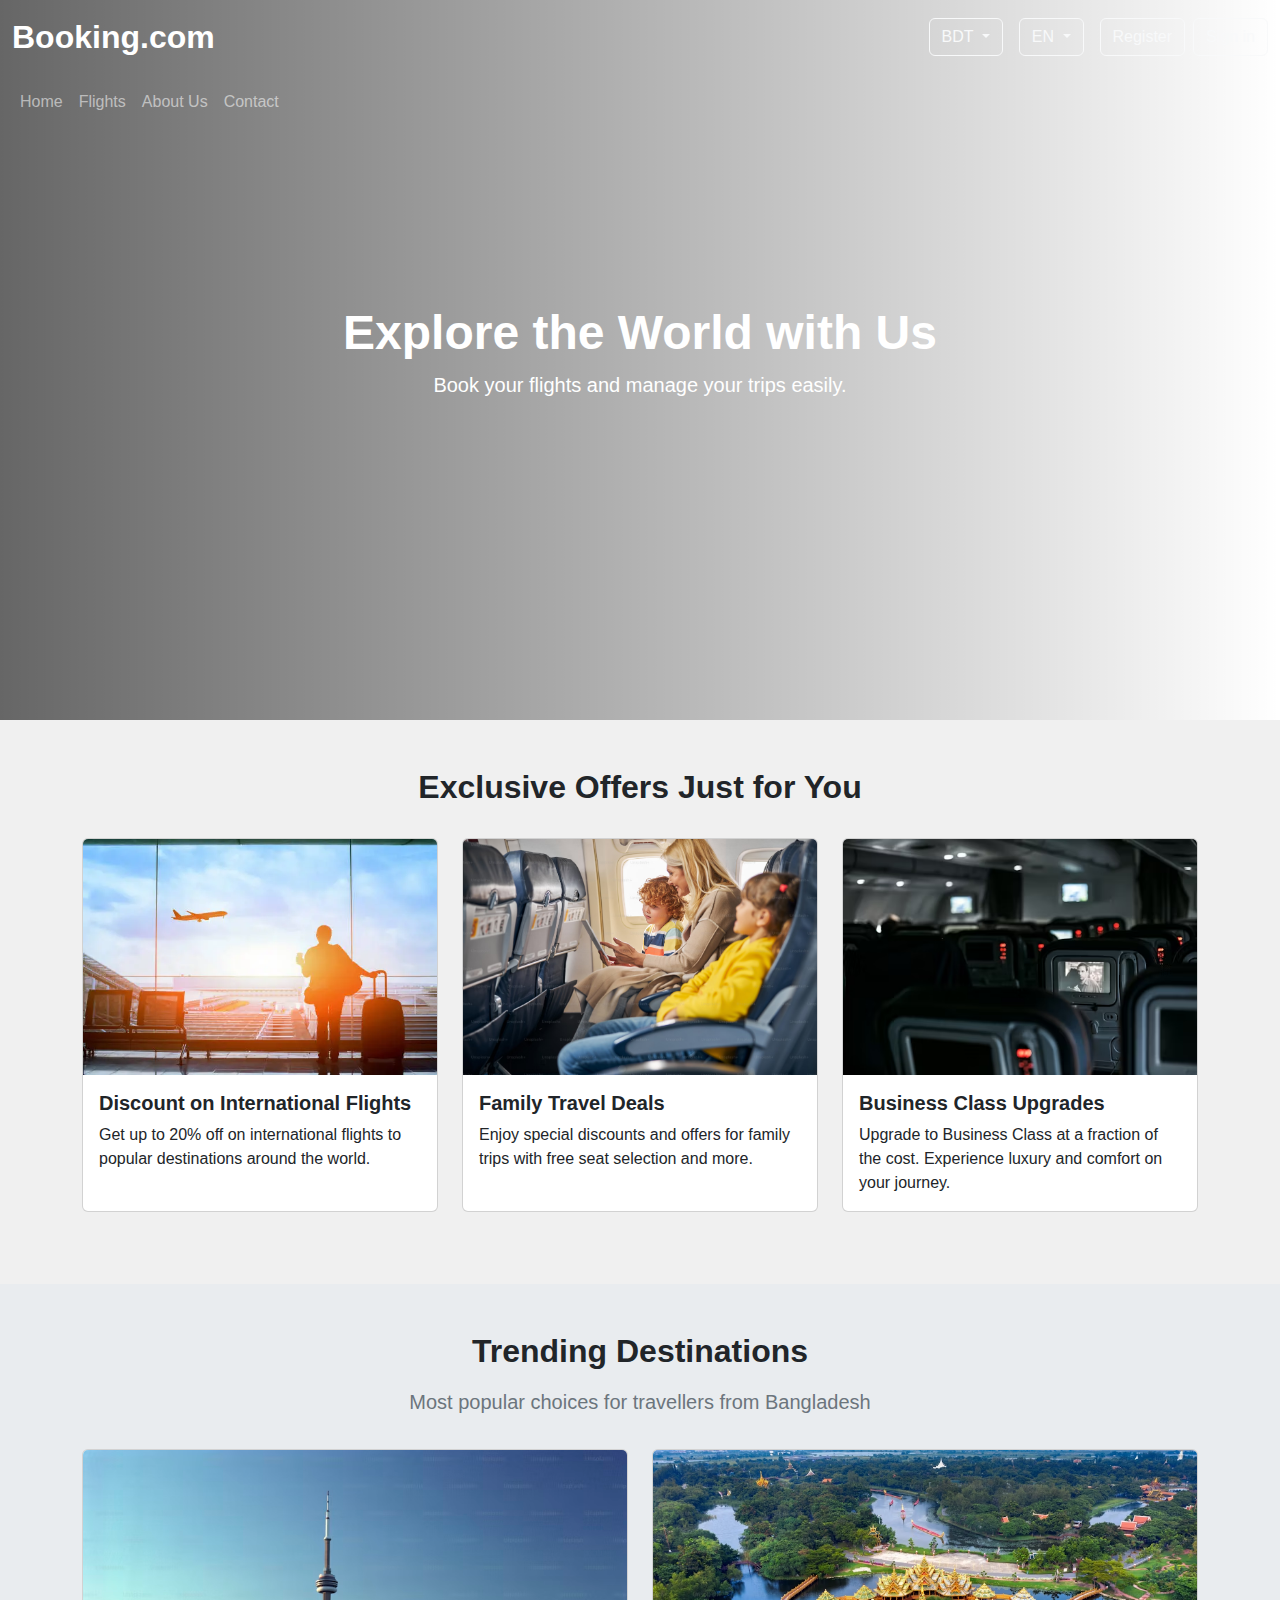
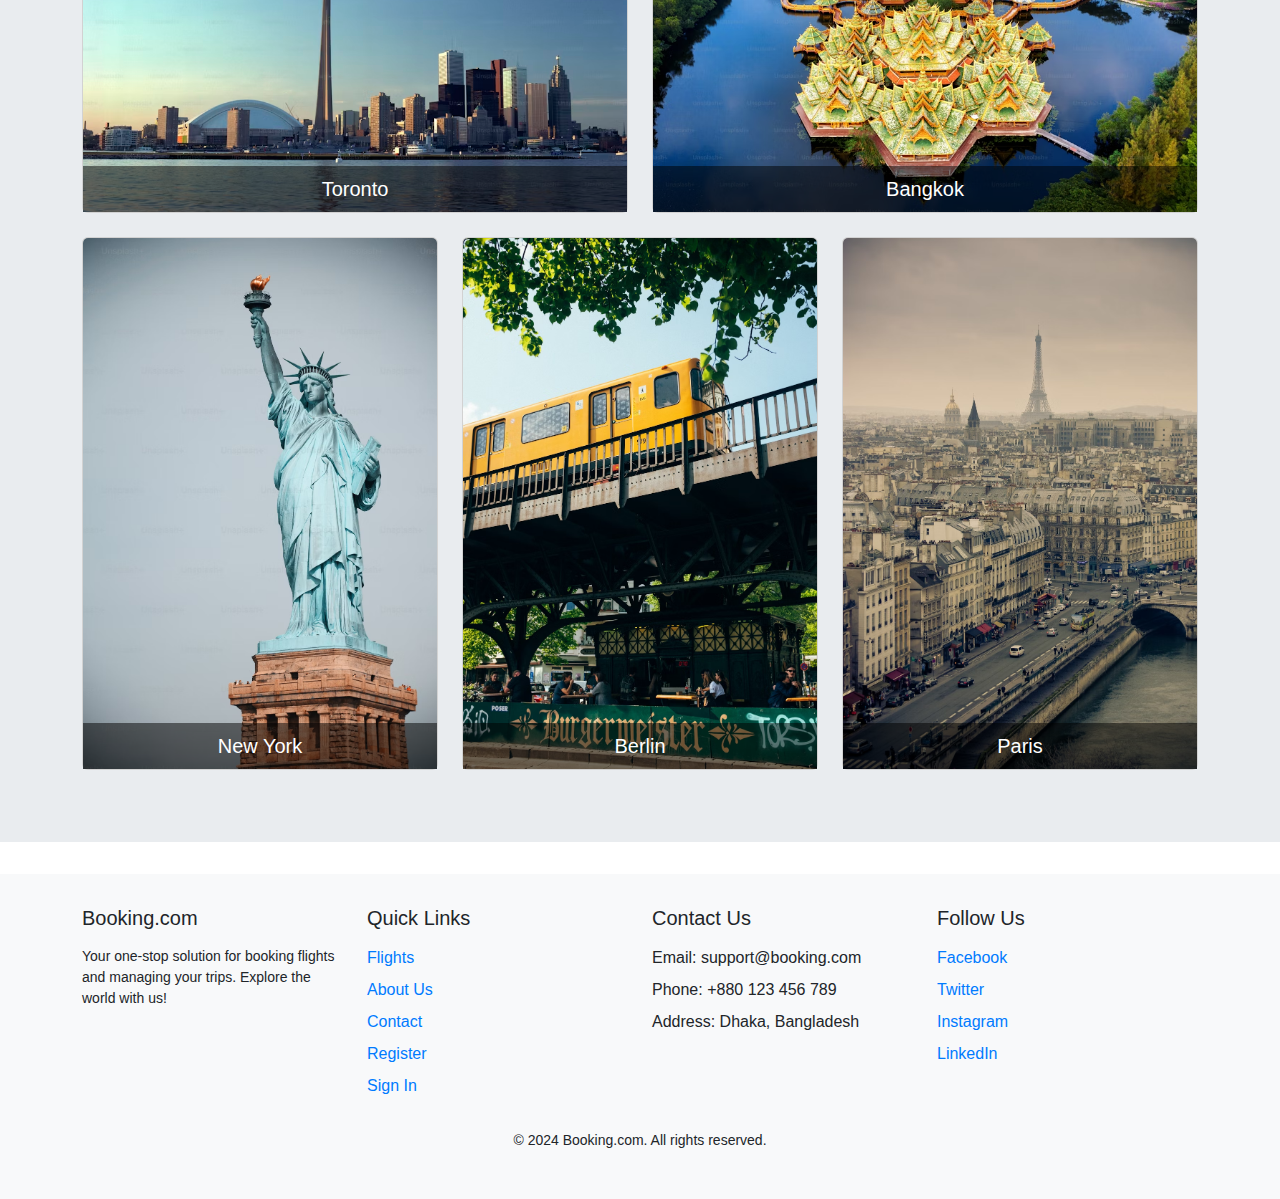
<file: index.html>
<!DOCTYPE html>
<html lang="en">

<head>
    <meta charset="UTF-8">
    <meta name="viewport" content="width=device-width, initial-scale=1.0">
    <title>Booking.com</title>
    <link href="https://cdn.jsdelivr.net/npm/bootstrap@5.3.0/dist/css/bootstrap.min.css" rel="stylesheet">
    <link rel="stylesheet" href="assets/css/style.css">
    <link rel="stylesheet" href="assets/css/index.css">
</head>

<body>
    <header class="header-section">
        <div class="container-fluid">
            <nav class="navbar navbar-expand-lg navbar-dark">
                <a class="navbar-brand" href="index.html">Booking.com</a>
                <div class="ms-auto d-flex align-items-center">
                    <div class="dropdown me-3">
                        <button class="btn btn-outline-light dropdown-toggle" type="button" id="currencyDropdown" data-bs-toggle="dropdown" aria-expanded="false">
                            BDT
                        </button>
                        <ul class="dropdown-menu" aria-labelledby="currencyDropdown">
                            <li><a class="dropdown-item" href="#">USD</a></li>
                            <li><a class="dropdown-item" href="#">EUR</a></li>
                            <li><a class="dropdown-item" href="#">JPY</a></li>
                        </ul>
                    </div>
                    <div class="dropdown me-3">
                        <button class="btn btn-outline-light dropdown-toggle" type="button" id="languageDropdown" data-bs-toggle="dropdown" aria-expanded="false">
                            EN
                        </button>
                        <ul class="dropdown-menu" aria-labelledby="languageDropdown">
                            <li><a class="dropdown-item" href="#">English</a></li>
                            <li><a class="dropdown-item" href="#">Bangla</a></li>
                            <li><a class="dropdown-item" href="#">French</a></li>
                        </ul>
                    </div>
                    <a href="register.html" class="btn btn-outline-light me-2">Register</a>
                    <a href="login.html" class="btn btn-outline-light">Sign in</a>
                </div>
            </nav>
        </div>
        <div class="container-fluid">
            <nav class="navbar navbar-expand-lg navbar-dark bg-transparent">
                <div class="collapse navbar-collapse" id="navbarNav">
                    <ul class="navbar-nav">
                        <li class="nav-item">
                            <a class="nav-link" href="index.html">Home</a>
                        </li>
                        <li class="nav-item">
                            <a class="nav-link" href="search-flights.html">Flights</a>
                        </li>
                        <li class="nav-item">
                            <!-- Link to scroll down to About Us section -->
                            <a class="nav-link" href="#about-section">About Us</a>
                        </li>
                        <li class="nav-item">
                            <!-- Link to scroll down to Footer (Contact) section -->
                            <a class="nav-link" href="#contact-section">Contact</a>
                        </li>
                    </ul>
                </div>
            </nav>
        </div>
        <div class="header-content text-center">
            <h1>Explore the World with Us</h1>
            <p>Book your flights and manage your trips easily.</p>
        </div>
    </header>

    <!-- Offers Section (About Us) -->
    <section id="about-section" class="offers-section py-5">
        <div class="container">
            <h2 class="text-center offers-header">Exclusive Offers Just for You</h2> <!-- Added header text -->
            <div class="row">
                <!-- Offer Card 1 -->
                <div class="col-md-4 mb-4">
                    <div class="card h-100">
                        <img src="assets/images/offer1.jpg" class="card-img-top" alt="Discount on International Flights">
                        <div class="card-body">
                            <h5 class="card-title">Discount on International Flights</h5>
                            <p class="card-text">Get up to 20% off on international flights to popular destinations around the world.</p>
                        </div>
                    </div>
                </div>

                <!-- Offer Card 2 -->
                <div class="col-md-4 mb-4">
                    <div class="card h-100">
                        <img src="assets/images/offer2.jpg" class="card-img-top" alt="Family Travel Deals">
                        <div class="card-body">
                            <h5 class="card-title">Family Travel Deals</h5>
                            <p class="card-text">Enjoy special discounts and offers for family trips with free seat selection and more.</p>
                        </div>
                    </div>
                </div>

                <!-- Offer Card 3 -->
                <div class="col-md-4 mb-4">
                    <div class="card h-100">
                        <img src="assets/images/offer3.jpg" class="card-img-top" alt="Business Class Upgrades">
                        <div class="card-body">
                            <h5 class="card-title">Business Class Upgrades</h5>
                            <p class="card-text">Upgrade to Business Class at a fraction of the cost. Experience luxury and comfort on your journey.</p>
                        </div>
                    </div>
                </div>
            </div>
        </div>
    </section>

    <!-- Trending Destinations Section (Also part of About us) -->
    <section class="trending-destinations-section py-5">
        <div class="container">
            <h2 class="text-center trending-header">Trending Destinations</h2>
            <p class="text-center trending-subtext">Most popular choices for travellers from Bangladesh</p>
            <div class="row">
                <div class="col-md-6 mb-4">
                    <div class="card h-100">
                        <div class="destination-card">
                            <img src="assets/images/toronto.jpg" class="card-img-top" alt="Toronto">
                            <div class="destination-name">Toronto</div>
                        </div>
                    </div>
                </div>
                <div class="col-md-6 mb-4">
                    <div class="card h-100">
                        <div class="destination-card">
                            <img src="assets/images/bangkok.jpg" class="card-img-top" alt="Bangkok">
                            <div class="destination-name">Bangkok</div>
                        </div>
                    </div>
                </div>
                <div class="col-md-4 mb-4">
                    <div class="card h-100">
                        <div class="destination-card">
                            <img src="assets/images/new-york.jpg" class="card-img-top" alt="New York">
                            <div class="destination-name">New York</div>
                        </div>
                    </div>
                </div>
                <div class="col-md-4 mb-4">
                    <div class="card h-100">
                        <div class="destination-card">
                            <img src="assets/images/berlin.jpg" class="card-img-top" alt="Berlin">
                            <div class="destination-name">Berlin</div>
                        </div>
                    </div>
                </div>
                <div class="col-md-4 mb-4">
                    <div class="card h-100">
                        <div class="destination-card">
                            <img src="assets/images/paris.jpg" class="card-img-top" alt="Paris">
                            <div class="destination-name">Paris</div>
                        </div>
                    </div>
                </div>
            </div>
        </div>
    </section>

    <!-- Footer Section (Contact) -->
    <footer id="contact-section" class="footer-section">
        <div class="container">
            <div class="row">
                <!-- Footer Column 1 -->
                <div class="col-md-3">
                    <h5>Booking.com</h5>
                    <p>Your one-stop solution for booking flights and managing your trips. Explore the world with us!</p>
                </div>

                <!-- Footer Column 2 -->
                <div class="col-md-3">
                    <h5>Quick Links</h5>
                    <ul class="list-unstyled">
                        <li><a href="search-flights.html">Flights</a></li>
                        <li><a href="#">About Us</a></li>
                        <li><a href="#">Contact</a></li>
                        <li><a href="register.html">Register</a></li>
                        <li><a href="login.html">Sign In</a></li>
                    </ul>
                </div>

                <!-- Footer Column 3 -->
                <div class="col-md-3">
                    <h5>Contact Us</h5>
                    <ul class="list-unstyled">
                        <li>Email: support@booking.com</li>
                        <li>Phone: +880 123 456 789</li>
                        <li>Address: Dhaka, Bangladesh</li>
                    </ul>
                </div>

                <!-- Footer Column 4 -->
                <div class="col-md-3">
                    <h5>Follow Us</h5>
                    <ul class="list-unstyled">
                        <li><a href="#">Facebook</a></li>
                        <li><a href="#">Twitter</a></li>
                        <li><a href="#">Instagram</a></li>
                        <li><a href="#">LinkedIn</a></li>
                    </ul>
                </div>
            </div>
            <div class="text-center mt-3">
                <p>&copy; 2024 Booking.com. All rights reserved.</p>
            </div>
        </div>
    </footer>

    <script src="https://cdn.jsdelivr.net/npm/bootstrap@5.3.0/dist/js/bootstrap.bundle.min.js"></script>
</body>

</html>
</file>
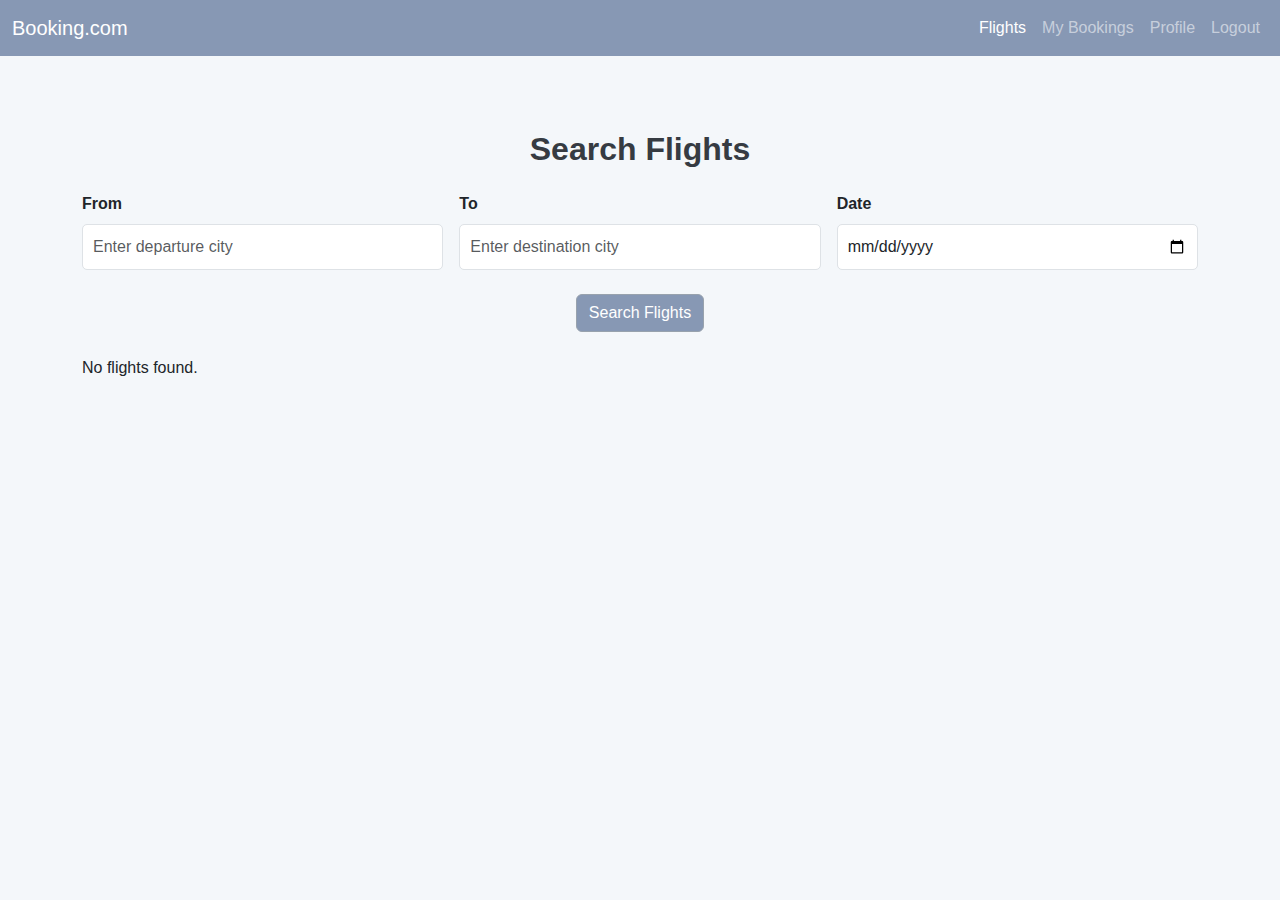
<file: booking-confirmation.html>
<!-- booking-confirmation.html -->
<!DOCTYPE html>
<html lang="en">

<head>
    <meta charset="UTF-8">
    <meta name="viewport" content="width=device-width, initial-scale=1.0">
    <title>Booking Confirmation</title>
    <link href="https://cdn.jsdelivr.net/npm/bootstrap@5.3.0/dist/css/bootstrap.min.css" rel="stylesheet">
    <link rel="stylesheet" href="assets/css/style.css">
    <link rel="stylesheet" href="assets/css/booking-confirmation.css">
</head>

<body>
    <div class="container mt-4">
        <h2>Booking Confirmation</h2>
        <div id="ticketDetails"></div>
        <a href="flights.html" class="btn btn-primary mt-4">Back to Flights</a>
    </div>

    <script>
        // Load booking details and display ticket
        window.onload = function () {
            const bookingDetails = JSON.parse(localStorage.getItem('bookingDetails'));

            if (bookingDetails) {
                document.getElementById('ticketDetails').innerHTML = `
                    <div class="card">
                        <div class="card-body">
                            <h5 class="card-title">Flight Number: ${bookingDetails.flightNumber}</h5>
                            <p class="card-text">Email: ${bookingDetails.email}</p>
                            <p class="card-text">Seats: ${bookingDetails.seats}</p>
                            <p class="card-text">Class: ${bookingDetails.class}</p>
                            <p class="card-text">Children: ${bookingDetails.children}</p>
                            <p class="card-text">Passport Number: ${bookingDetails.passport}</p>
                            <p class="card-text">Booking Status: Confirmed</p>
                        </div>
                    </div>
                `;
            } else {
                window.location.href = 'flights.html'; // Redirect back if no booking is available
            }
        };
    </script>

    <script src="https://cdn.jsdelivr.net/npm/bootstrap@5.3.0/dist/js/bootstrap.bundle.min.js"></script>
</body>

</html>
</file>
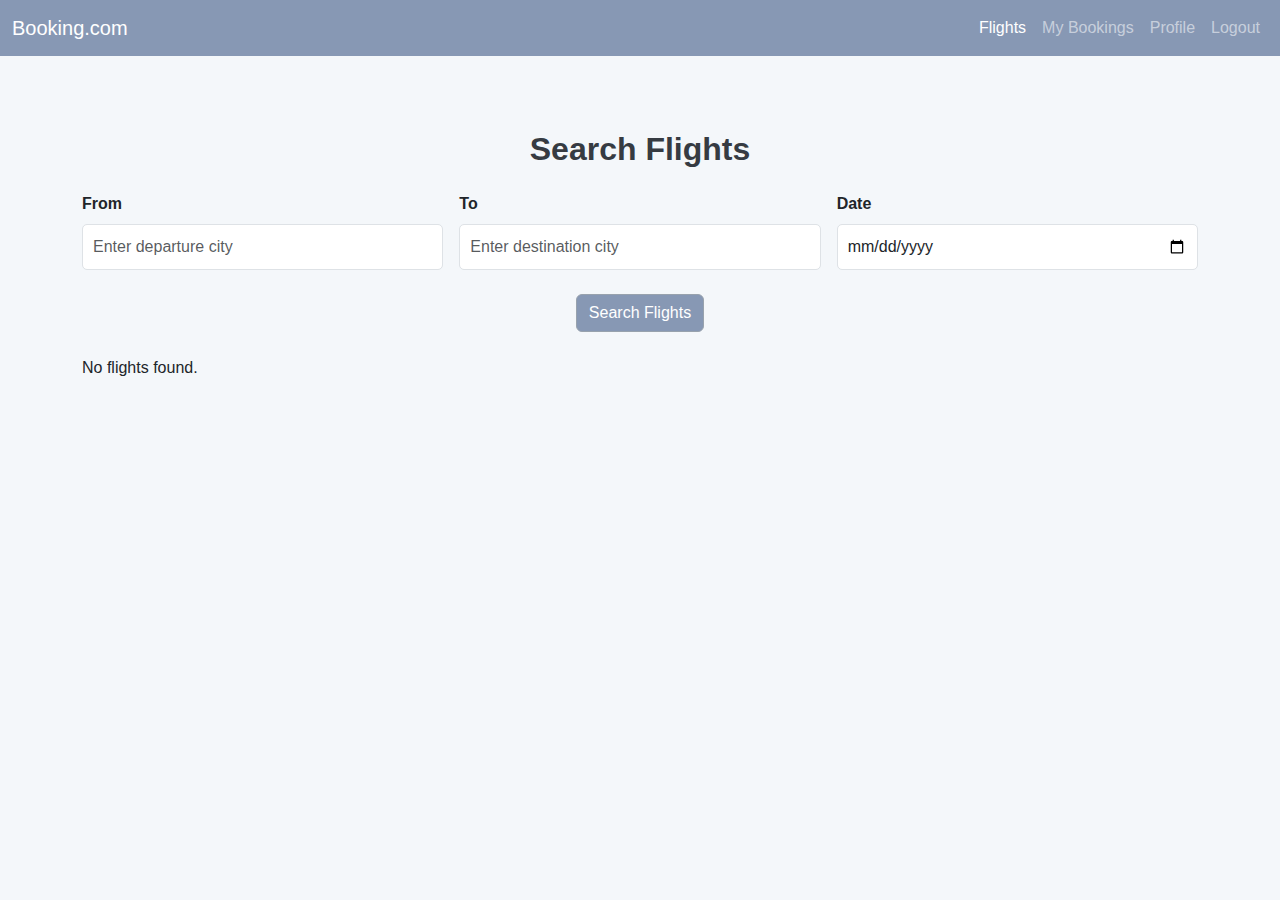
<file: booking.html>
<!DOCTYPE html>
<html lang="en">
<head>
    <meta charset="UTF-8">
    <meta name="viewport" content="width=device-width, initial-scale=1.0">
    <title>Book Flight - Booking.com</title>
    <link href="https://cdn.jsdelivr.net/npm/bootstrap@5.3.0/dist/css/bootstrap.min.css" rel="stylesheet">
    <link rel="stylesheet" href="assets/css/style.css">
    <link rel="stylesheet" href="assets/css/booking.css">
</head>
<body>
    <!-- Navbar -->
    <header class="header-section">
        <div class="container-fluid">
            <nav class="navbar navbar-expand-lg navbar-dark">
                <a class="navbar-brand" href="user-interface.html">Booking.com</a>
                <button class="navbar-toggler" type="button" data-bs-toggle="collapse" data-bs-target="#navbarNav"
                    aria-controls="navbarNav" aria-expanded="false" aria-label="Toggle navigation">
                    <span class="navbar-toggler-icon"></span>
                </button>
                <div class="collapse navbar-collapse" id="navbarNav">
                    <ul class="navbar-nav ms-auto">
                        <li class="nav-item">
                            <a class="nav-link active" aria-current="page" href="flights.html">Flights</a>
                        </li>
                        <li class="nav-item">
                            <a class="nav-link" href="booking-history.html">My Bookings</a>
                        </li>
                        <li class="nav-item">
                            <a class="nav-link" href="user-profile.html">Profile</a>
                        </li>
                        <li class="nav-item">
                            <a class="nav-link" id="logoutBtn" href="#">Logout</a>
                        </li>
                    </ul>
                </div>
            </nav>
        </div>
    </header>

    <!-- Booking Form Section -->
    <section class="booking-section">
        <div class="container mt-4">
            <h2 class="text-center mb-4">Book Your Flight</h2>
            <form id="bookingForm">
                <div id="flightDetails" class="card mb-4 p-3"></div>
                <div class="mb-3">
                    <label for="email" class="form-label">Email</label>
                    <input type="email" class="form-control" id="email" required>
                </div>
                <div class="mb-3">
                    <label for="seats" class="form-label">Number of Seats</label>
                    <input type="number" class="form-control" id="seats" min="1" required>
                </div>
                <div class="mb-3">
                    <label for="class" class="form-label">Class</label>
                    <select class="form-select" id="class" required>
                        <option value="economy">Economy</option>
                        <option value="business">Business</option>
                    </select>
                </div>
                <div class="mb-3">
                    <label for="children" class="form-label">Children (Under 12)</label>
                    <input type="number" class="form-control" id="children" min="0" required>
                </div>
                <div class="mb-3">
                    <label for="passport" class="form-label">Passport Number</label>
                    <input type="text" class="form-control" id="passport" required>
                </div>
                <div class="text-center">
                    <button type="submit" class="btn btn-primary">Proceed to Payment</button>
                </div>
            </form>
        </div>
    </section>

    <!-- Payment Modal -->
    <div class="modal fade" id="paymentModal" tabindex="-1" aria-labelledby="paymentModalLabel" aria-hidden="true">
        <div class="modal-dialog">
            <div class="modal-content">
                <div class="modal-header">
                    <h5 class="modal-title" id="paymentModalLabel">Payment</h5>
                    <button type="button" class="btn-close" data-bs-dismiss="modal" aria-label="Close"></button>
                </div>
                <div class="modal-body">
                    <p>Please complete your payment to confirm the booking.</p>
                    <div class="mb-3">
                        <label for="cardNumber" class="form-label">Card Number</label>
                        <input type="text" class="form-control" id="cardNumber" required>
                    </div>
                    <div class="mb-3">
                        <label for="expiryDate" class="form-label">Expiry Date</label>
                        <input type="text" class="form-control" id="expiryDate" placeholder="MM/YY" required>
                    </div>
                    <div class="mb-3">
                        <label for="cvv" class="form-label">CVV</label>
                        <input type="text" class="form-control" id="cvv" required>
                    </div>
                </div>
                <div class="modal-footer">
                    <button type="button" class="btn btn-secondary" data-bs-dismiss="modal">Cancel</button>
                    <button type="button" class="btn btn-primary" id="confirmPaymentBtn">Confirm Payment</button>
                </div>
            </div>
        </div>
    </div>

    <script src="assets/js/booking.js"></script>
    <script src="https://cdn.jsdelivr.net/npm/bootstrap@5.3.0/dist/js/bootstrap.bundle.min.js"></script>
</body>
</html>
</file>
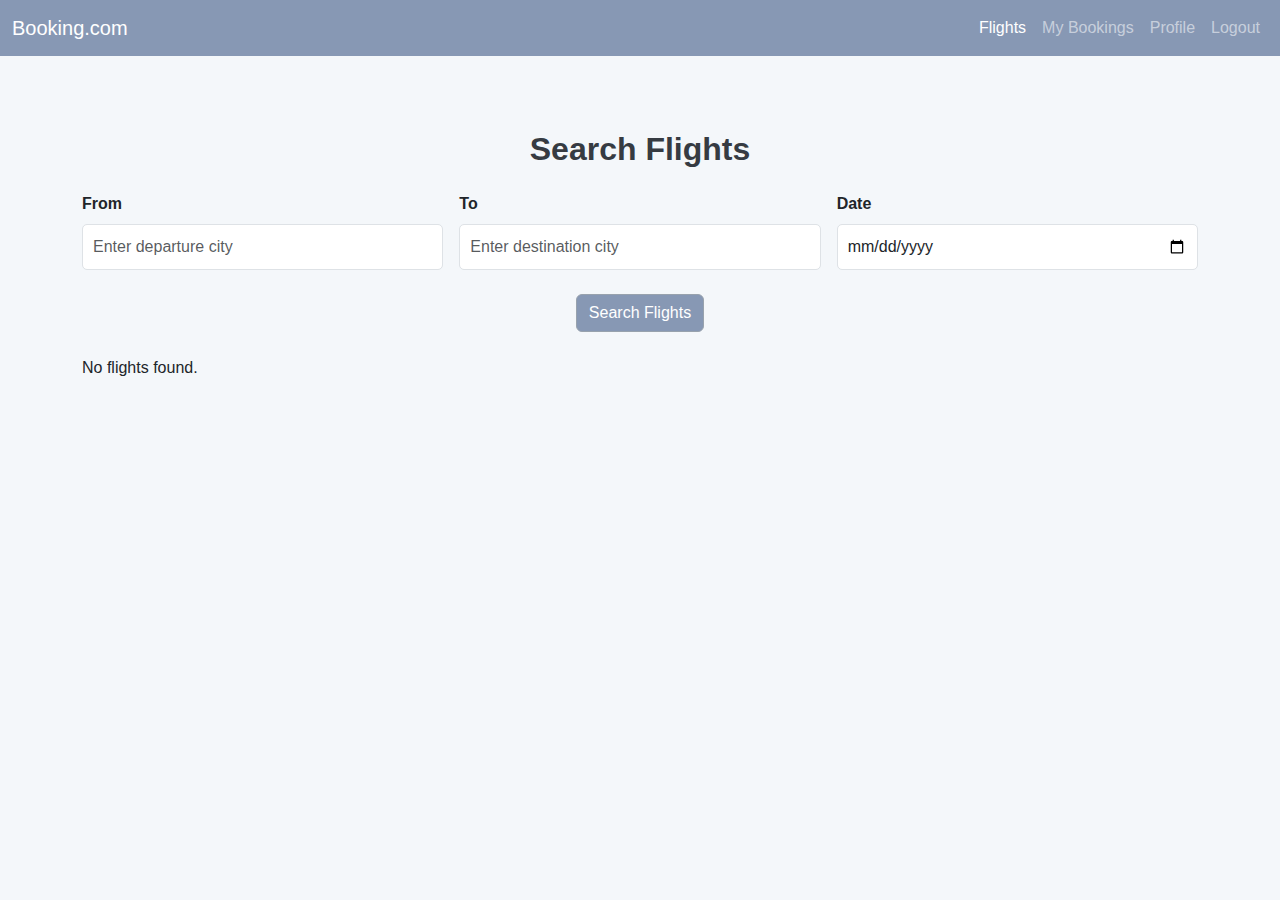
<file: flights.html>
<!DOCTYPE html>
<html lang="en">

<head>
    <meta charset="UTF-8">
    <meta name="viewport" content="width=device-width, initial-scale=1.0">
    <title>Flights - Booking.com</title>
    <link href="https://cdn.jsdelivr.net/npm/bootstrap@5.3.0/dist/css/bootstrap.min.css" rel="stylesheet">
    <link rel="stylesheet" href="assets/css/style.css">
    <link rel="stylesheet" href="assets/css/search-flights.css">
</head>

<body>
    <!-- Navbar -->
    <header class="header-section">
        <div class="container-fluid">
            <nav class="navbar navbar-expand-lg navbar-dark">
                <a class="navbar-brand" href="user-interface.html">Booking.com</a>
                <button class="navbar-toggler" type="button" data-bs-toggle="collapse" data-bs-target="#navbarNav"
                    aria-controls="navbarNav" aria-expanded="false" aria-label="Toggle navigation">
                    <span class="navbar-toggler-icon"></span>
                </button>
                <div class="collapse navbar-collapse" id="navbarNav">
                    <ul class="navbar-nav ms-auto">
                        <li class="nav-item">
                            <a class="nav-link active" aria-current="page" href="flights.html">Flights</a>
                        </li>
                        <li class="nav-item">
                            <a class="nav-link" href="booking-history.html">My Bookings</a>
                        </li>
                        <li class="nav-item">
                            <a class="nav-link" href="user-profile.html">Profile</a>
                        </li>
                        <li class="nav-item">
                            <a class="nav-link" id="logoutBtn" href="#">Logout</a>
                        </li>
                    </ul>
                </div>
            </nav>
        </div>
    </header>

    <!-- Flight Search Form and Results Section -->
    <section class="search-section">
        <div class="container mt-4">
            <h2 class="text-center mb-4">Search Flights</h2>
            <form id="searchForm" class="mb-4">
                <div class="row g-3">
                    <div class="col-md-4">
                        <label for="from" class="form-label">From</label>
                        <input type="text" class="form-control" id="from" placeholder="Enter departure city" required>
                    </div>
                    <div class="col-md-4">
                        <label for="to" class="form-label">To</label>
                        <input type="text" class="form-control" id="to" placeholder="Enter destination city" required>
                    </div>
                    <div class="col-md-4">
                        <label for="date" class="form-label">Date</label>
                        <input type="date" class="form-control" id="date" required>
                    </div>
                </div>
                <div class="text-center mt-4">
                    <button type="submit" class="btn btn-primary">Search Flights</button>
                </div>
            </form>

            <div id="results" class="mt-4">
                <!-- Flight results will be displayed here -->
            </div>
        </div>
    </section>

    <script src="assets/js/flights.js"></script>
    <script src="https://cdn.jsdelivr.net/npm/bootstrap@5.3.0/dist/js/bootstrap.bundle.min.js"></script>
</body>

</html>
</file>
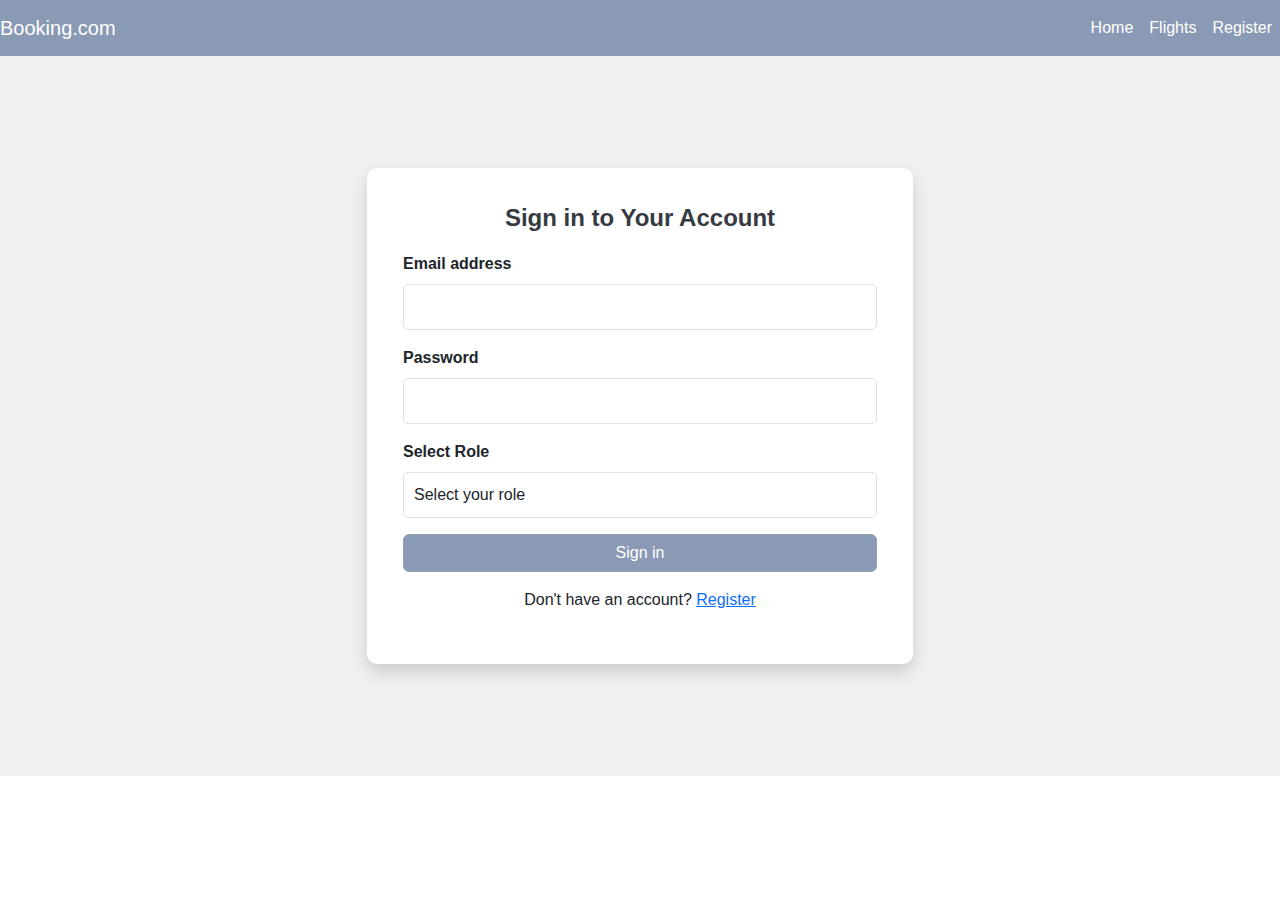
<file: login.html>
<!DOCTYPE html>
<html lang="en">

<head>
    <meta charset="UTF-8">
    <meta name="viewport" content="width=device-width, initial-scale=1.0">
    <title>Login - Booking.com</title>
    <link href="https://cdn.jsdelivr.net/npm/bootstrap@5.3.0/dist/css/bootstrap.min.css" rel="stylesheet">
    <link rel="stylesheet" href="assets/css/style.css">
    <link rel="stylesheet" href="assets/css/auth.css">
</head>

<body>
    <!-- Navbar -->
<header class="header-section">
    <div class="container-fluid">
        <nav class="navbar navbar-expand-lg navbar-dark">
            <a class="navbar-brand" href="index.html">Booking.com</a>
            <button class="navbar-toggler" type="button" data-bs-toggle="collapse" data-bs-target="#navbarNav"
                aria-controls="navbarNav" aria-expanded="false" aria-label="Toggle navigation">
                <span class="navbar-toggler-icon"></span>
            </button>
            <div class="collapse navbar-collapse" id="navbarNav">
                <ul class="navbar-nav ms-auto">
                    <li class="nav-item">
                        <a class="nav-link" href="index.html">Home</a>
                    </li>
                    <li class="nav-item">
                        <a class="nav-link" href="search-flights.html">Flights</a>
                    </li>
                    <li class="nav-item">
                        <a class="nav-link" href="register.html">Register</a>
                    </li>
                </ul>
            </div>
        </nav>
    </div>
</header>


    <!-- Login Form Section -->
    <section class="auth-section">
        <div class="container">
            <div class="row justify-content-center">
                <div class="col-md-6">
                    <div class="card shadow">
                        <div class="card-body">
                            <h2 class="card-title text-center">Sign in to Your Account</h2>
                            <form id="loginForm">
                                <div class="mb-3">
                                    <label for="email" class="form-label">Email address</label>
                                    <input type="email" class="form-control" id="email" required>
                                </div>
                                <div class="mb-3">
                                    <label for="password" class="form-label">Password</label>
                                    <input type="password" class="form-control" id="password" required>
                                </div>
                                <div class="mb-3">
                                    <label for="role" class="form-label">Select Role</label>
                                    <select id="role" class="form-control" required>
                                        <option value="" disabled selected>Select your role</option>
                                        <option value="user">User</option>
                                        <option value="admin">Admin</option>
                                    </select>
                                </div>
                                <button type="submit" class="btn btn-primary w-100">Sign in</button>
                            </form>
                            <p class="text-center mt-3">Don't have an account? <a href="register.html">Register</a></p>
                        </div>
                    </div>
                </div>
            </div>
        </div>
    </section>

    <script src="https://cdn.jsdelivr.net/npm/bootstrap@5.3.0/dist/js/bootstrap.bundle.min.js"></script>
    <script src="assets/js/login.js"></script>
</body>

</html>
</file>
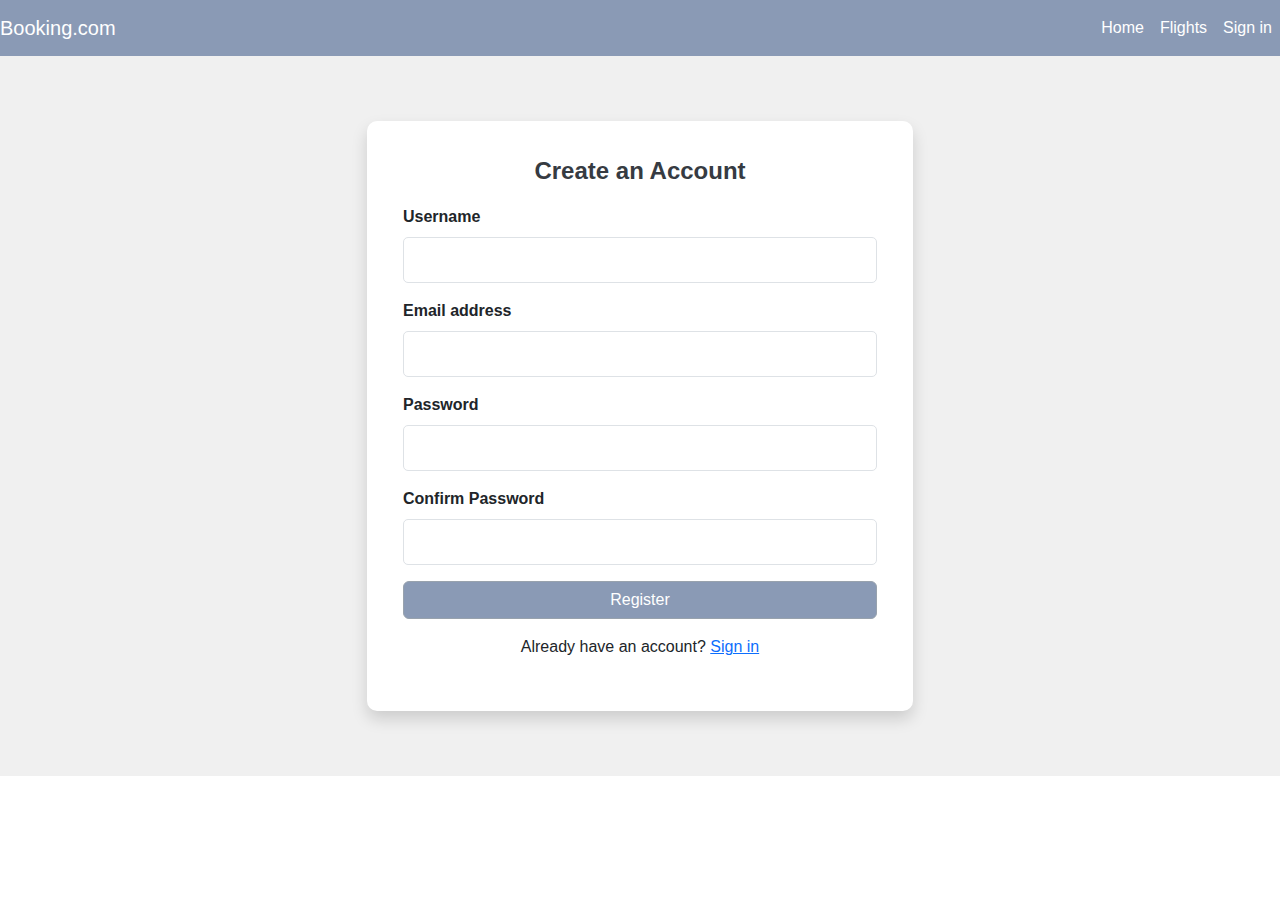
<file: register.html>
<!DOCTYPE html>
<html lang="en">

<head>
    <meta charset="UTF-8">
    <meta name="viewport" content="width=device-width, initial-scale=1.0">
    <title>Register - Booking.com</title>
    <link href="https://cdn.jsdelivr.net/npm/bootstrap@5.3.0/dist/css/bootstrap.min.css" rel="stylesheet">
    <link rel="stylesheet" href="assets/css/style.css">
    <link rel="stylesheet" href="assets/css/auth.css">
</head>

<body>
    <!-- Navbar -->
<header class="header-section">
    <div class="container-fluid">
        <nav class="navbar navbar-expand-lg navbar-dark">
            <a class="navbar-brand" href="index.html">Booking.com</a>
            <button class="navbar-toggler" type="button" data-bs-toggle="collapse" data-bs-target="#navbarNav"
                aria-controls="navbarNav" aria-expanded="false" aria-label="Toggle navigation">
                <span class="navbar-toggler-icon"></span>
            </button>
            <div class="collapse navbar-collapse" id="navbarNav">
                <ul class="navbar-nav ms-auto">
                    <li class="nav-item">
                        <a class="nav-link" href="index.html">Home</a>
                    </li>
                    <li class="nav-item">
                        <a class="nav-link" href="search-flights.html">Flights</a>
                    </li>
                    <li class="nav-item">
                        <a class="nav-link" href="login.html">Sign in</a>
                    </li>
                </ul>
            </div>
        </nav>
    </div>
</header>


    <!-- Registration Form Section -->
    <section class="auth-section">
        <div class="container">
            <div class="row justify-content-center">
                <div class="col-md-6">
                    <div class="card shadow">
                        <div class="card-body">
                            <h2 class="card-title text-center">Create an Account</h2>
                            <form id="registrationForm">
                                <div class="mb-3">
                                    <label for="username" class="form-label">Username</label>
                                    <input type="text" class="form-control" id="username" required>
                                </div>
                                <div class="mb-3">
                                    <label for="email" class="form-label">Email address</label>
                                    <input type="email" class="form-control" id="email" required>
                                </div>
                                <div class="mb-3">
                                    <label for="password" class="form-label">Password</label>
                                    <input type="password" class="form-control" id="password" required>
                                </div>
                                <div class="mb-3">
                                    <label for="confirm-password" class="form-label">Confirm Password</label>
                                    <input type="password" class="form-control" id="confirmPassword" required>
                                </div>
                                <button type="submit" class="btn btn-primary w-100">Register</button>
                            </form>
                            <p class="text-center mt-3">Already have an account? <a href="login.html">Sign in</a></p>
                        </div>
                    </div>
                </div>
            </div>
        </div>
    </section>

    <script src="https://cdn.jsdelivr.net/npm/bootstrap@5.3.0/dist/js/bootstrap.bundle.min.js"></script>
    <script src="assets/js/register.js"></script>
</body>

</html>
</file>
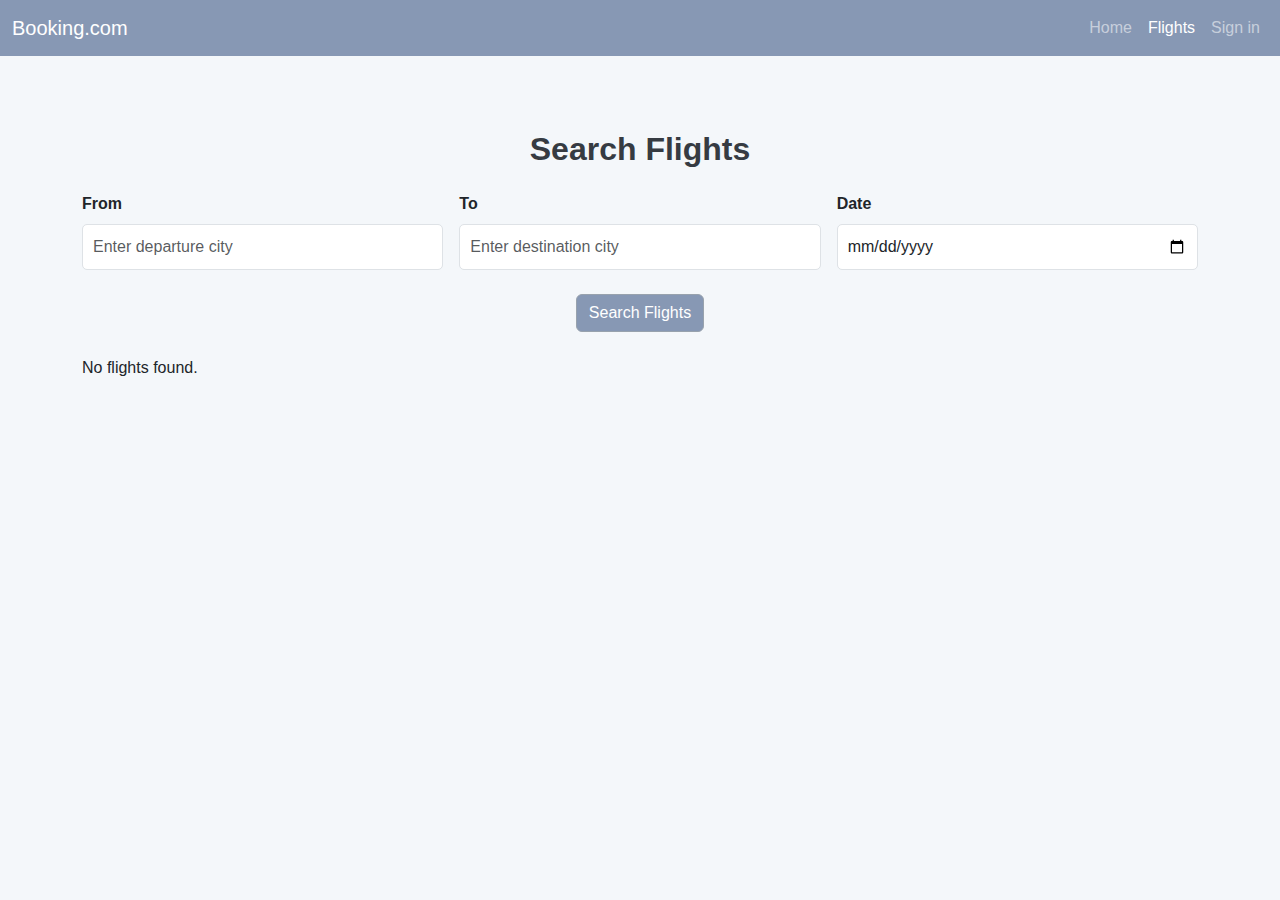
<file: search-flights.html>
<!DOCTYPE html>
<html lang="en">
<head>
    <meta charset="UTF-8">
    <meta name="viewport" content="width=device-width, initial-scale=1.0">
    <title>Search Flights - Booking.com</title>
    <link href="https://cdn.jsdelivr.net/npm/bootstrap@5.3.0/dist/css/bootstrap.min.css" rel="stylesheet">
    <link rel="stylesheet" href="assets/css/style.css">
    <link rel="stylesheet" href="assets/css/search-flights.css">
</head>
<body>
    <!-- Navbar -->
    <header class="header-section">
        <div class="container-fluid">
            <nav class="navbar navbar-expand-lg navbar-dark">
                <a class="navbar-brand" href="index.html">Booking.com</a>
                <button class="navbar-toggler" type="button" data-bs-toggle="collapse" data-bs-target="#navbarNav"
                    aria-controls="navbarNav" aria-expanded="false" aria-label="Toggle navigation">
                    <span class="navbar-toggler-icon"></span>
                </button>
                <div class="collapse navbar-collapse" id="navbarNav">
                    <ul class="navbar-nav ms-auto">
                        <li class="nav-item">
                            <a class="nav-link" href="index.html">Home</a>
                        </li>
                        <li class="nav-item">
                            <a class="nav-link active" aria-current="page" href="search-flights.html">Flights</a>
                        </li>
                        <li class="nav-item">
                            <a class="nav-link" href="login.html">Sign in</a>
                        </li>
                    </ul>
                </div>
            </nav>
        </div>
    </header>

    <!-- Flight Search Form and Results Section -->
    <section class="search-section">
        <div class="container mt-4">
            <h2 class="text-center mb-4">Search Flights</h2>
            <form id="searchForm" class="mb-4">
                <div class="row g-3">
                    <div class="col-md-4">
                        <label for="from" class="form-label">From</label>
                        <input type="text" class="form-control" id="from" placeholder="Enter departure city" required>
                    </div>
                    <div class="col-md-4">
                        <label for="to" class="form-label">To</label>
                        <input type="text" class="form-control" id="to" placeholder="Enter destination city" required>
                    </div>
                    <div class="col-md-4">
                        <label for="date" class="form-label">Date</label>
                        <input type="date" class="form-control" id="date" required>
                    </div>
                </div>
                <div class="text-center mt-4">
                    <button type="submit" class="btn btn-primary">Search Flights</button>
                </div>
            </form>

            <div id="results" class="mt-4">
                <!-- Flight results will be displayed here -->
            </div>
        </div>
    </section>

    <script src="assets/js/search-flights.js"></script>
    <script src="https://cdn.jsdelivr.net/npm/bootstrap@5.3.0/dist/js/bootstrap.bundle.min.js"></script>
</body>
</html>
</file>
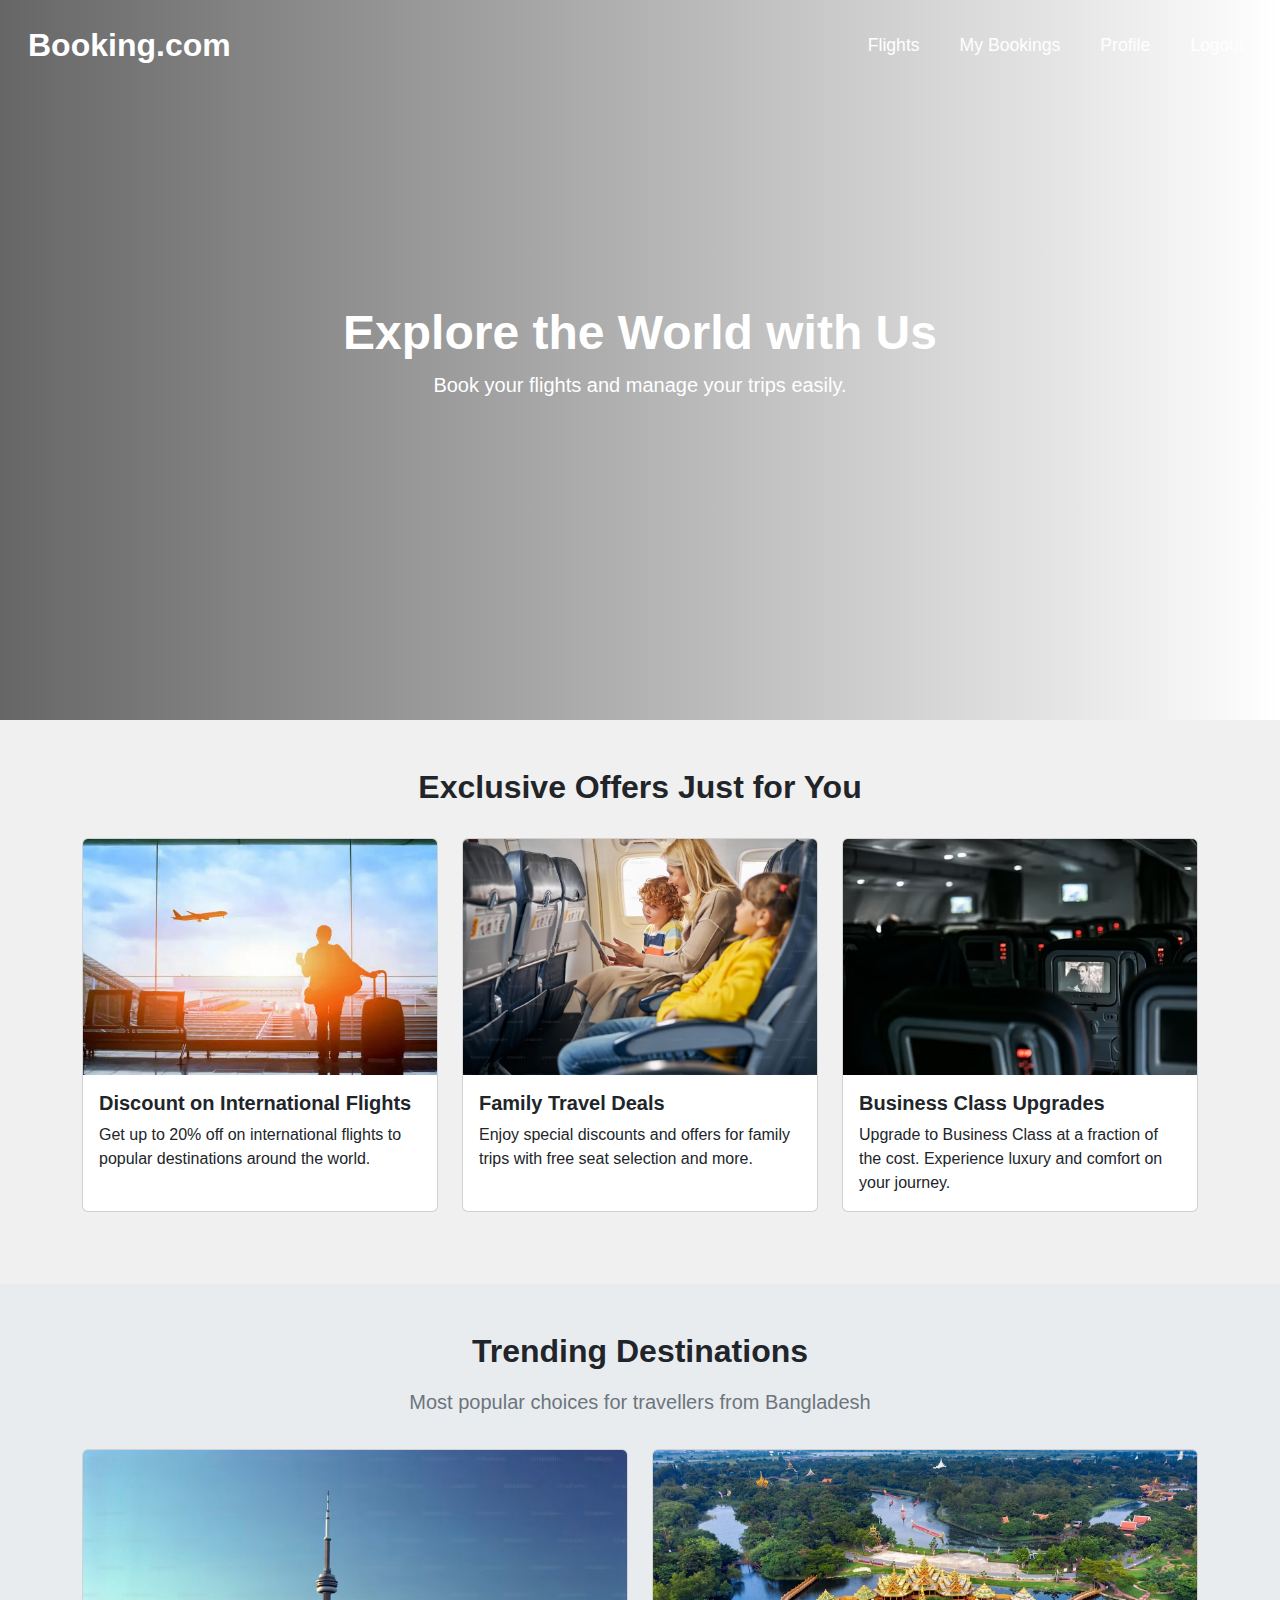
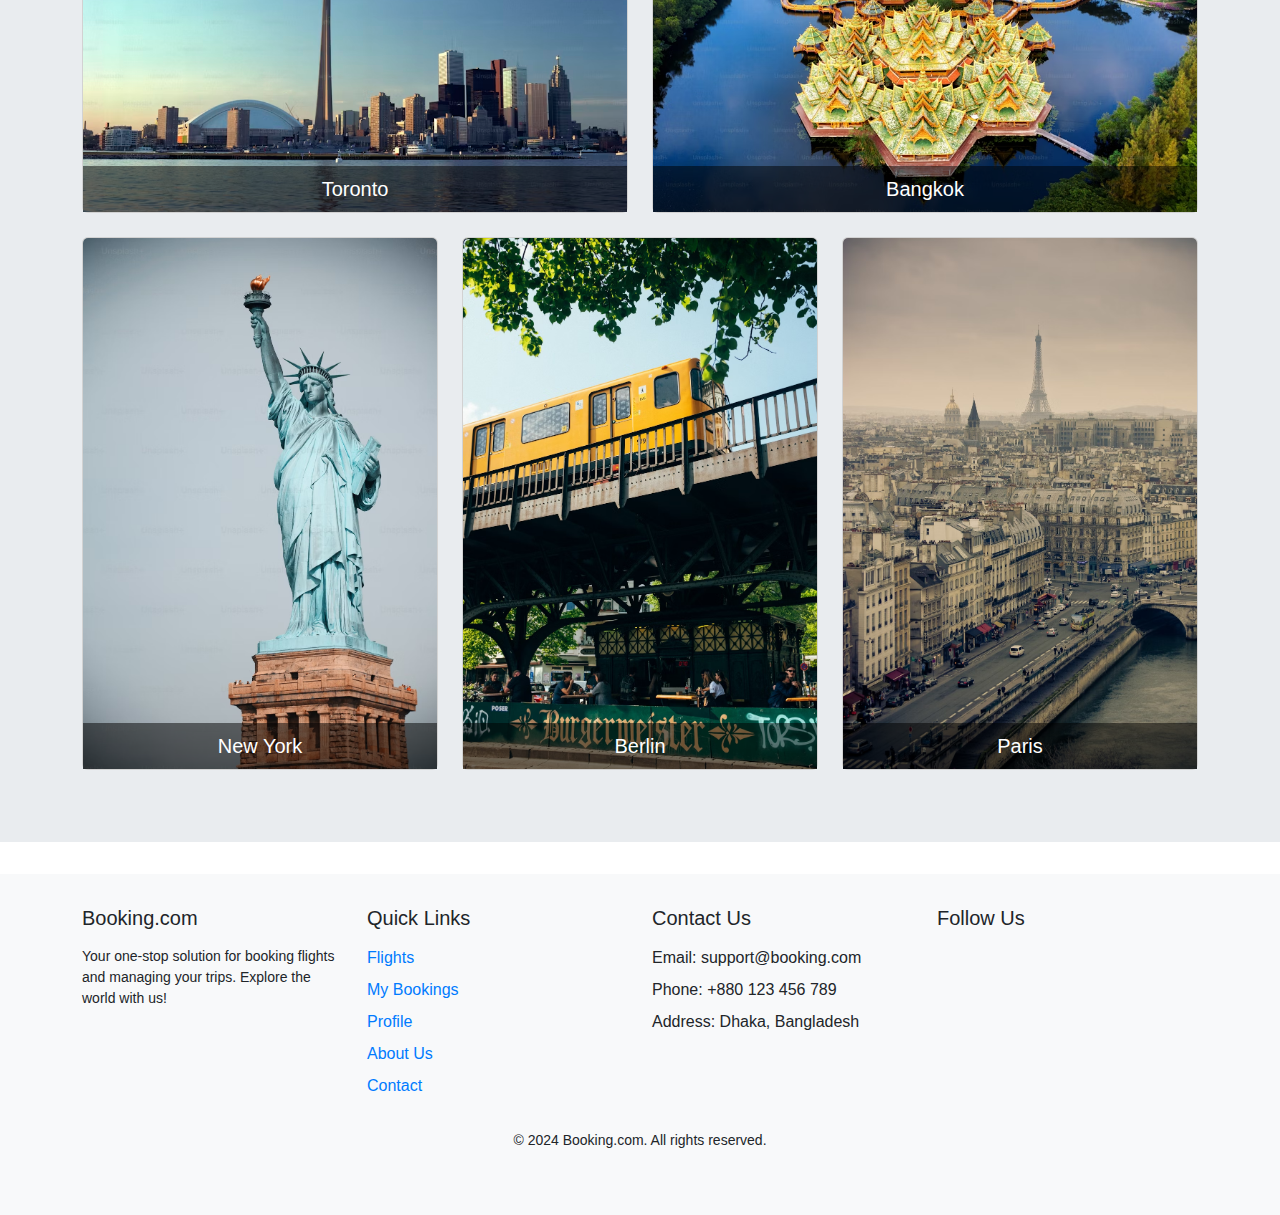
<file: user-interface.html>
<!DOCTYPE html>
<html lang="en">

<head>
    <meta charset="UTF-8">
    <meta name="viewport" content="width=device-width, initial-scale=1.0">
    <title>User Interface</title>
    <link href="https://cdn.jsdelivr.net/npm/bootstrap@5.3.0/dist/css/bootstrap.min.css" rel="stylesheet">
    <link rel="stylesheet" href="assets/css/style.css">
    <link rel="stylesheet" href="assets/css/user-interface.css">
    
</head>

<body>
    <header class="header-section">
        <div class="container-fluid">
            <nav class="navbar navbar-expand-lg navbar-dark">
                <a class="navbar-brand" href="user-interface.html">Booking.com</a>
                <button class="navbar-toggler" type="button" data-bs-toggle="collapse" data-bs-target="#navbarNav"
                    aria-controls="navbarNav" aria-expanded="false" aria-label="Toggle navigation">
                    <span class="navbar-toggler-icon"></span>
                </button>
                <div class="collapse navbar-collapse" id="navbarNav">
                    <ul class="navbar-nav ms-auto">
                        <li class="nav-item">
                            <a class="nav-link" href="flights.html">Flights</a>
                        </li>
                        <li class="nav-item">
                            <a class="nav-link" href="booking-history.html">My Bookings</a>
                        </li>
                        <li class="nav-item">
                            <a class="nav-link" href="user-profile.html">Profile</a>
                        </li>
                        <li class="nav-item">
                            <a class="nav-link" id="logoutBtn" href="#">Logout</a>
                        </li>
                    </ul>
                </div>
            </nav>
        </div>
        <div class="header-content text-center">
            <h1>Explore the World with Us</h1>
            <p>Book your flights and manage your trips easily.</p>
        </div>
    </header>
    

    <!-- Offers Section -->
    <section class="offers-section py-5">
        <div class="container">
            <h2 class="text-center offers-header">Exclusive Offers Just for You</h2> <!-- Added header text -->
            <div class="row">
                <!-- Offer Card 1 -->
                <div class="col-md-4 mb-4">
                    <div class="card h-100">
                        <img src="assets/images/offer1.jpg" class="card-img-top"
                            alt="Discount on International Flights">
                        <div class="card-body">
                            <h5 class="card-title">Discount on International Flights</h5>
                            <p class="card-text">Get up to 20% off on international flights to popular destinations
                                around the world.</p>
                        </div>
                    </div>
                </div>

                <!-- Offer Card 2 -->
                <div class="col-md-4 mb-4">
                    <div class="card h-100">
                        <img src="assets/images/offer2.jpg" class="card-img-top" alt="Family Travel Deals">
                        <div class="card-body">
                            <h5 class="card-title">Family Travel Deals</h5>
                            <p class="card-text">Enjoy special discounts and offers for family trips with free seat
                                selection and more.</p>
                        </div>
                    </div>
                </div>

                <!-- Offer Card 3 -->
                <div class="col-md-4 mb-4">
                    <div class="card h-100">
                        <img src="assets/images/offer3.jpg" class="card-img-top" alt="Business Class Upgrades">
                        <div class="card-body">
                            <h5 class="card-title">Business Class Upgrades</h5>
                            <p class="card-text">Upgrade to Business Class at a fraction of the cost. Experience luxury
                                and comfort on your journey.</p>
                        </div>
                    </div>
                </div>
            </div>
        </div>
    </section>

    <!-- Trending Destinations Section -->
    <section class="trending-destinations-section py-5">
        <div class="container">
            <h2 class="text-center trending-header">Trending Destinations</h2>
            <p class="text-center trending-subtext">Most popular choices for travellers from Bangladesh</p>
            <div class="row">
                <div class="col-md-6 mb-4">
                    <div class="card h-100">
                        <div class="destination-card">
                            <img src="assets/images/toronto.jpg" class="card-img-top" alt="Toronto">
                            <div class="destination-name">Toronto</div>
                        </div>
                    </div>
                </div>
                <div class="col-md-6 mb-4">
                    <div class="card h-100">
                        <div class="destination-card">
                            <img src="assets/images/bangkok.jpg" class="card-img-top" alt="Bangkok">
                            <div class="destination-name">Bangkok</div>
                        </div>
                    </div>
                </div>
                <div class="col-md-4 mb-4">
                    <div class="card h-100">
                        <div class="destination-card">
                            <img src="assets/images/new-york.jpg" class="card-img-top" alt="New York">
                            <div class="destination-name">New York</div>
                        </div>
                    </div>
                </div>
                <div class="col-md-4 mb-4">
                    <div class="card h-100">
                        <div class="destination-card">
                            <img src="assets/images/berlin.jpg" class="card-img-top" alt="Berlin">
                            <div class="destination-name">Berlin</div>
                        </div>
                    </div>
                </div>
                <div class="col-md-4 mb-4">
                    <div class="card h-100">
                        <div class="destination-card">
                            <img src="assets/images/paris.jpg" class="card-img-top" alt="Paris">
                            <div class="destination-name">Paris</div>
                        </div>
                    </div>
                </div>
            </div>
        </div>
    </section>

    <!-- Footer Section -->
    <footer class="footer-section">
        <div class="container">
            <div class="row">
                <!-- Footer Column 1 -->
                <div class="col-md-3">
                    <h5>Booking.com</h5>
                    <p>Your one-stop solution for booking flights and managing your trips. Explore the world with us!
                    </p>
                </div>

                <!-- Footer Column 2 -->
                <div class="col-md-3">
                    <h5>Quick Links</h5>
                    <ul class="list-unstyled">
                        <li><a href="flights.html">Flights</a></li>
                        <li><a href="booking-history.html">My Bookings</a></li>
                        <li><a href="user-profile.html">Profile</a></li>
                        <li><a href="#">About Us</a></li>
                        <li><a href="#">Contact</a></li>
                    </ul>
                </div>

                <!-- Footer Column 3 -->
                <div class="col-md-3">
                    <h5>Contact Us</h5>
                    <ul class="list-unstyled">
                        <li>Email: support@booking.com</li>
                        <li>Phone: +880 123 456 789</li>
                        <li>Address: Dhaka, Bangladesh</li>
                    </ul>
                </div>

                <!-- Footer Column 4 -->
                <div class="col-md-3">
                    <h5>Follow Us</h5>
                    <div class="social-links">
                        <a href="#"><i class="fab fa-facebook-f"></i></a>
                        <a href="#"><i class="fab fa-twitter"></i></a>
                        <a href="#"><i class="fab fa-instagram"></i></a>
                    </div>
                </div>
            </div>
        </div>
        <div class="text-center py-3">
            <p>&copy; 2024 Booking.com. All rights reserved.</p>
        </div>
    </footer>

    <script src="https://cdn.jsdelivr.net/npm/@popperjs/core@2.11.8/dist/umd/popper.min.js"></script>
    <script src="https://cdn.jsdelivr.net/npm/bootstrap@5.3.0/dist/js/bootstrap.min.js"></script>
    <script>
        document.getElementById('logoutBtn').addEventListener('click', function () {
            localStorage.removeItem('loggedInUser');
            window.location.href = 'login.html';
        });
    </script>
</body>

</html>
</file>
<file: assets/css/style.css>
body {
    font-family: Arial, sans-serif;
    margin: 0;
    padding: 0;
    box-sizing: border-box;
}
</file>
<file: assets/css/index.css>
/* Styles for the index page */

html {
    scroll-behavior: smooth;
}

/* Background and header */
.header-section {
    position: relative;
    top: 0; /* Ensure it starts at the top */
    margin: 0;
    padding: 0;
    background: linear-gradient(to right, rgba(0, 0, 0, 0.6), rgba(0, 0, 0, 0)), 
                url('https://plus.unsplash.com/premium_photo-1678727128546-154b1725c336?q=80&w=949&auto=format&fit=crop&ixlib=rb-4.0.3&ixid=M3wxMjA3fDB8MHxwaG90by1wYWdlfHx8fGVufDB8fHx8fA%3D%3D') no-repeat center center/cover;
    color: white;
    height: 80vh;
    display: flex;
    flex-direction: column;
    justify-content: flex-start; /* Align content to the start (top) */
    align-items: center;
}

.navbar-brand {
    font-size: 2rem;
    font-weight: bold;
    color: white;
}

.header-content {
    position: absolute;
    top: 50%;
    left: 50%;
    transform: translate(-50%, -50%);
    text-align: center;
    color: white;
}

.header-content h1 {
    font-size: 3rem;
    font-weight: bold;
}

.header-content p {
    font-size: 1.25rem;
}

/* Footer */
.footer-section {
    background-color: #f8f9fa;
    padding: 2rem 0;
    margin-top: 2rem;
}

.footer-section h5 {
    font-size: 1.25rem;
    margin-bottom: 1rem;
}

.footer-section p {
    font-size: 0.875rem;
}

.footer-section ul {
    padding: 0;
    list-style: none;
}

.footer-section ul li {
    margin-bottom: 0.5rem;
}

.footer-section ul li a {
    color: #007bff;
    text-decoration: none;
}

.footer-section ul li a:hover {
    text-decoration: underline;
}

/* Offers Section */
.offers-section {
    background-color: #f0f0f0;
}

.offers-header {
    font-size: 2rem;
    font-weight: bold;
    margin-bottom: 2rem;
}

.card-title {
    font-weight: bold;
    font-size: 1.25rem;
}

.card-text {
    font-size: 1rem;
}

/* Trending Destinations Section */
.trending-destinations-section {
    background-color: #e9ecef;
}

.trending-header {
    font-size: 2rem;
    font-weight: bold;
    margin-bottom: 1rem;
}

.trending-subtext {
    font-size: 1.25rem;
    color: #6c757d;
    margin-bottom: 2rem;
}

.destination-card {
    position: relative;
    overflow: hidden;
}

.destination-card img {
    width: 100%;
    height: auto;
    transition: transform 0.3s ease;
}

.destination-card:hover img {
    transform: scale(1.1);
}

.destination-name {
    position: absolute;
    bottom: 0;
    left: 0;
    width: 100%;
    background: rgba(0, 0, 0, 0.5);
    color: white;
    font-size: 1.25rem;
    padding: 0.5rem;
    text-align: center;
}
</file>
<file: assets/css/booking-confirmation.css>
/* booking-confirmation.css */

body {
    background-color: #f5f5f5; /* Light background to keep it clean */
    color: #333; /* Primary text color */
    font-family: 'Arial', sans-serif;
}

h2 {
    color: #007bff; /* Match the primary theme color */
    font-weight: bold;
    text-align: center;
    margin-bottom: 20px;
}

.card {
    background-color: #ffffff;
    border: 1px solid #ddd;
    border-radius: 5px;
    box-shadow: 0 2px 4px rgba(0, 0, 0, 0.1);
}

.card-body {
    padding: 20px;
}

.card-title {
    font-size: 1.5rem;
    color: #333;
    margin-bottom: 15px;
}

.card-text {
    font-size: 1rem;
    color: #555;
}

.btn-primary {
    background-color: #007bff;
    border-color: #007bff;
    color: #fff;
    transition: background-color 0.3s ease;
}

.btn-primary:hover {
    background-color: #0056b3;
    border-color: #0056b3;
}

.container {
    max-width: 600px;
    margin: 50px auto;
    padding: 20px;
    background-color: #ffffff;
    border-radius: 10px;
    box-shadow: 0 2px 10px rgba(0, 0, 0, 0.1);
}

#ticketDetails {
    margin-top: 20px;
}

@media (max-width: 768px) {
    .container {
        margin: 20px auto;
        padding: 15px;
    }

    h2 {
        font-size: 1.8rem;
    }

    .card-title {
        font-size: 1.3rem;
    }

    .card-text {
        font-size: 0.9rem;
    }
}
</file>
<file: assets/css/booking.css>
/* Styles for the booking page */

body {
    background-color: #f4f7fa; /* Same light themed background */
    font-family: Arial, sans-serif;
}

.header-section {
    background-color: #516991ab;
}

.booking-section {
    padding: 50px 0;
}

h2 {
    color: #363b42;
    font-weight: bold;
}

.card {
    background-color: #fff;
    border: none;
    border-radius: 10px;
    padding: 20px;
}

.btn-primary {
    background-color: #516991ab;
    border-color: #98a2ad;
}

.btn-primary:hover {
    background-color: #4d555d;
    border-color: #0056b3;
}

.form-label {
    font-weight: bold;
}

.form-control {
    border-radius: 5px;
    padding: 10px;
}

.form-control:focus {
    border-color: #99a3ad;
    box-shadow: none;
}

.modal-content {
    border-radius: 10px;
}

.modal-header, .modal-footer {
    border: none;
}

.modal-header .modal-title {
    font-weight: bold;
    color: #363b42;
}
</file>
<file: assets/css/search-flights.css>
/* Styles for the search-flights page */

body {
    background-color: #f4f7fa; /* Light themed background color */
    font-family: Arial, sans-serif;
}

.header-section {
    background-color: #516991ab;
}

.search-section {
    padding: 50px 0;
}

h2 {
    color: #363b42;
    font-weight: bold;
}

.card {
    background-color: #fff;
    border: none;
    border-radius: 10px;
    padding: 20px;
}

.btn-primary {
    background-color: #516991ab;
    border-color: #98a2ad;
}

.btn-primary:hover {
    background-color: #4d555d;
    border-color: #0056b3;
}

.form-label {
    font-weight: bold;
}

.form-control {
    border-radius: 5px;
    padding: 10px;
}

.form-control:focus {
    border-color: #99a3ad;
    box-shadow: none;
}

#results .card {
    margin-top: 20px;
}

#results .card-title {
    font-size: 1.25rem;
    font-weight: bold;
    color: #363b42;
}
</file>
<file: assets/css/auth.css>
/* Styles for the register and login pages */

.auth-section {
    padding: 50px 0;
    background-color: #f0f0f0;
    min-height: 80vh;
    display: flex;
    align-items: center;
}

.card {
    background-color: #fff;
    border: none;
    border-radius: 10px;
    padding: 20px;
}

.card-title {
    font-size: 1.5rem;
    font-weight: bold;
    color: #363b42;
    margin-bottom: 20px;
}

.btn-primary {
    background-color: #516991ab;
    border-color: #98a2ad;
}

.btn-primary:hover {
    background-color: #4d555d;
    border-color: #0056b3;
}

form .form-label {
    font-weight: bold;
}

form .form-control {
    border-radius: 5px;
    padding: 10px;
}

form .form-control:focus {
    border-color: #99a3ad;
    box-shadow: none;
}

p {
    margin-top: 15px;
}

/* Navbar customization */
.navbar {
    background-color: #516991ab; /* Primary color background for the navbar */
    padding-left: 0;
    padding-right: 0;
}

.header-section {
    margin-left: 0;
    margin-right: 0;
    padding-left: 0;
    padding-right: 0;
}

.container-fluid {
    padding-left: 0;
    padding-right: 0;
}

.navbar-brand, .navbar-nav .nav-link {
    color: #ffffff !important; /* Ensure text is white by default */
}


/* Additional styling for the role select dropdown */
form .form-control-select {
    appearance: none;
    background-color: #fff;
    border: 1px solid #99a3ad;
    border-radius: 5px;
    padding: 10px;
    width: 100%;
}

form .form-control-select:focus {
    border-color: #99a3ad;
    box-shadow: none;
}
</file>
<file: assets/css/user-interface.css>
/* Styles for the index page */

/* Background and header */
.header-section {
    position: relative;
    top: 0; /* Ensure it starts at the top */
    margin: 0;
    padding: 0;
    background: linear-gradient(to right, rgba(0, 0, 0, 0.6), rgba(0, 0, 0, 0)), 
                url('https://plus.unsplash.com/premium_photo-1678727128546-154b1725c336?q=80&w=949&auto=format&fit=crop&ixlib=rb-4.0.3&ixid=M3wxMjA3fDB8MHxwaG90by1wYWdlfHx8fGVufDB8fHx8fA%3D%3D') no-repeat center center/cover;
    color: white;
    height: 80vh;
    display: flex;
    flex-direction: column;
    justify-content: flex-start; /* Align content to the start (top) */
    align-items: center;
}

.navbar {
    padding: 1rem; /* Adjust padding to space out the navbar content */
}

.navbar-brand {
    font-size: 2rem;
    font-weight: bold;
    color: white;
    margin-right: auto; /* Aligns the brand name to the left */
}

.header-content {
    position: absolute;
    top: 50%;
    left: 50%;
    transform: translate(-50%, -50%);
    text-align: center;
    color: white;
}

.header-content h1 {
    font-size: 3rem;
    font-weight: bold;
}

.header-content p {
    font-size: 1.25rem;
}

/* Footer */
.footer-section {
    background-color: #f8f9fa;
    padding: 2rem 0;
    margin-top: 2rem;
}

.footer-section h5 {
    font-size: 1.25rem;
    margin-bottom: 1rem;
}

.footer-section p {
    font-size: 0.875rem;
}

.footer-section ul {
    padding: 0;
    list-style: none;
}

.footer-section ul li {
    margin-bottom: 0.5rem;
}

.footer-section ul li a {
    color: #007bff;
    text-decoration: none;
}

.footer-section ul li a:hover {
    text-decoration: underline;
}

/* Offers Section */
.offers-section {
    background-color: #f0f0f0;
}

.offers-header {
    font-size: 2rem;
    font-weight: bold;
    margin-bottom: 2rem;
}

.card-title {
    font-weight: bold;
    font-size: 1.25rem;
}

.card-text {
    font-size: 1rem;
}

/* Trending Destinations Section */
.trending-destinations-section {
    background-color: #e9ecef;
}

.trending-header {
    font-size: 2rem;
    font-weight: bold;
    margin-bottom: 1rem;
}

.trending-subtext {
    font-size: 1.25rem;
    color: #6c757d;
    margin-bottom: 2rem;
}

.destination-card {
    position: relative;
    overflow: hidden;
}

.destination-card img {
    width: 100%;
    height: auto;
    transition: transform 0.3s ease;
}

.destination-card:hover img {
    transform: scale(1.1);
}

.destination-name {
    position: absolute;
    bottom: 0;
    left: 0;
    width: 100%;
    background: rgba(0, 0, 0, 0.5);
    color: white;
    font-size: 1.25rem;
    padding: 0.5rem;
    text-align: center;
}

.navbar-nav .nav-item {
    margin-left: 1.5rem; /* Adds spacing between navbar items */
}

.nav-link {
    font-size: 1.1rem;
    color: white;
    transition: color 0.3s ease;
}


.nav-link:hover {
    color: #ccc; /* Adds a hover effect to the links */
}
</file>
